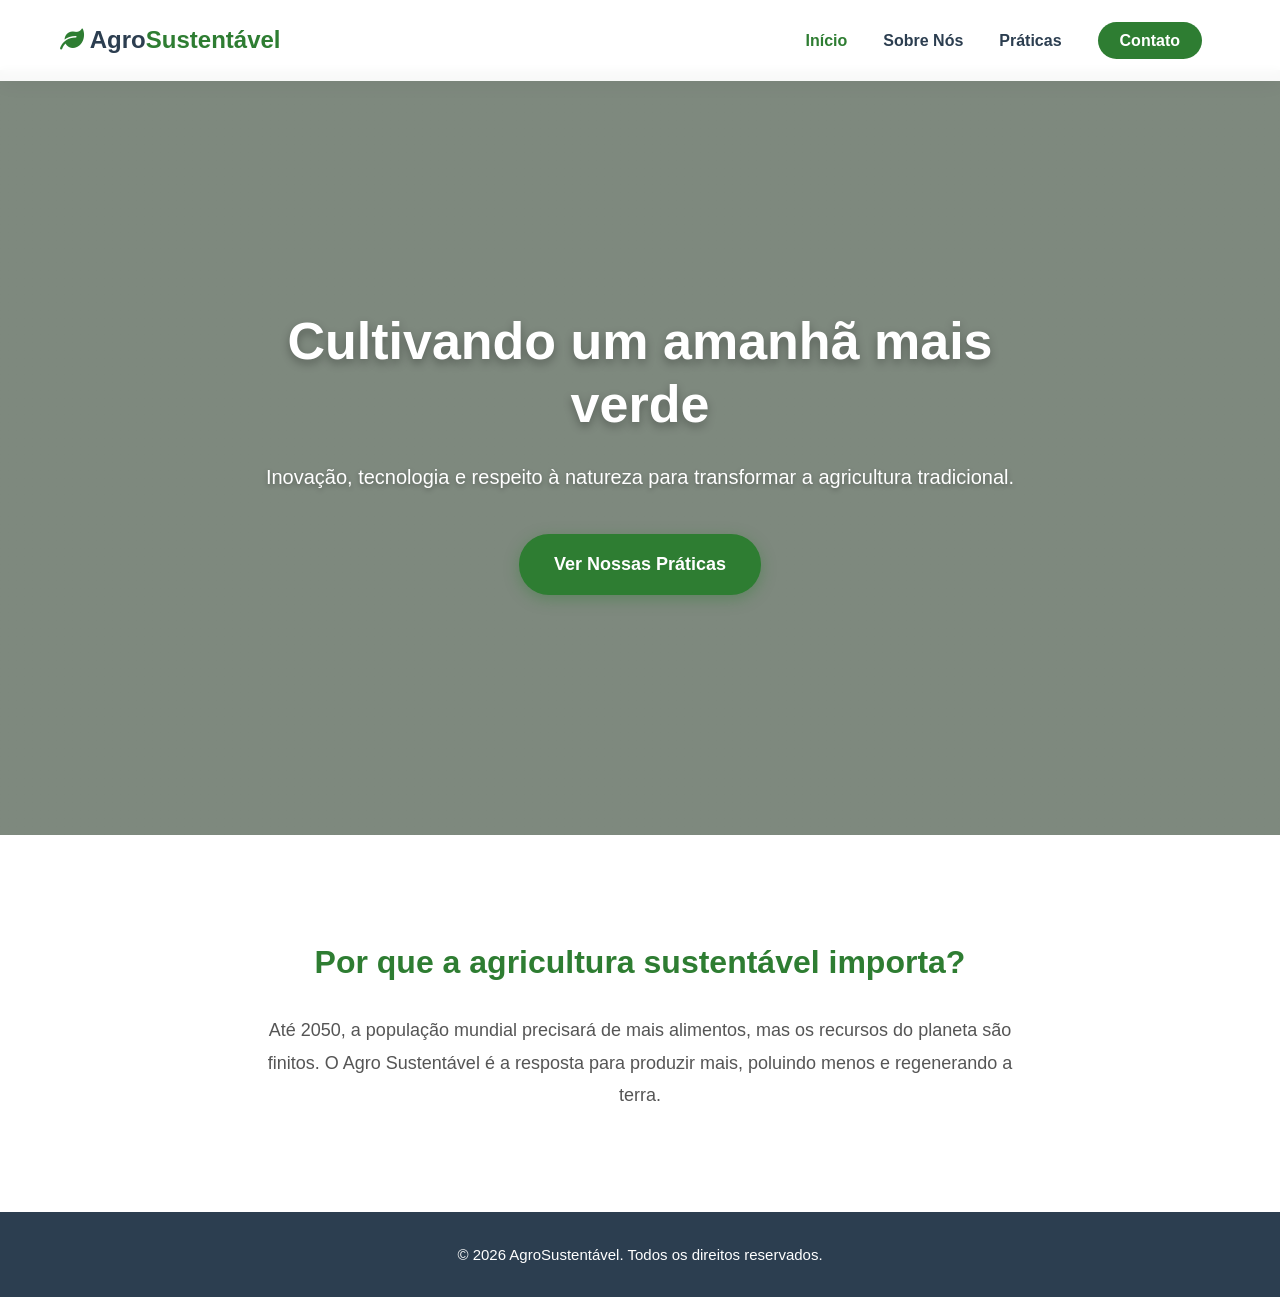
<file: index.html>
<!DOCTYPE html>
<html lang="pt-BR">
<head>
    <meta charset="UTF-8">
    <meta name="viewport" content="width=device-width, initial-scale=1.0">
    <title>AgroSustentável | Início</title>
    <link rel="stylesheet" href="style.css">
    <link rel="stylesheet" href="https://cdnjs.cloudflare.com/ajax/libs/font-awesome/6.0.0/css/all.min.css">
</head>
<body>

    <header>
        <nav class="navbar">
            <div class="logo">
                <i class="fa-solid fa-leaf"></i> Agro<span>Sustentável</span>
            </div>
            <ul class="nav-links">
                <li><a href="index.html" class="active-link">Início</a></li>
                <li><a href="sobre.html">Sobre Nós</a></li>
                <li><a href="praticas.html">Práticas</a></li>
                <li><a href="contato.html" class="btn-contato">Contato</a></li>
            </ul>
            <div class="menu-toggle" id="mobile-menu">
                <span class="bar"></span>
                <span class="bar"></span>
                <span class="bar"></span>
            </div>
        </nav>
    </header>

    <section class="hero">
        <div class="hero-content">
            <h1>Cultivando um amanhã mais verde</h1>
            <p>Inovação, tecnologia e respeito à natureza para transformar a agricultura tradicional.</p>
            <a href="praticas.html" class="btn-principal">Ver Nossas Práticas</a>
        </div>
    </section>

    <section class="info-rapida">
        <h2>Por que a agricultura sustentável importa?</h2>
        <p>Até 2050, a população mundial precisará de mais alimentos, mas os recursos do planeta são finitos. O Agro Sustentável é a resposta para produzir mais, poluindo menos e regenerando a terra.</p>
    </section>

    <footer>
        <p>&copy; 2026 AgroSustentável. Todos os direitos reservados.</p>
    </footer>

    <script src="script.js"></script>
</body>
</html>
</file>
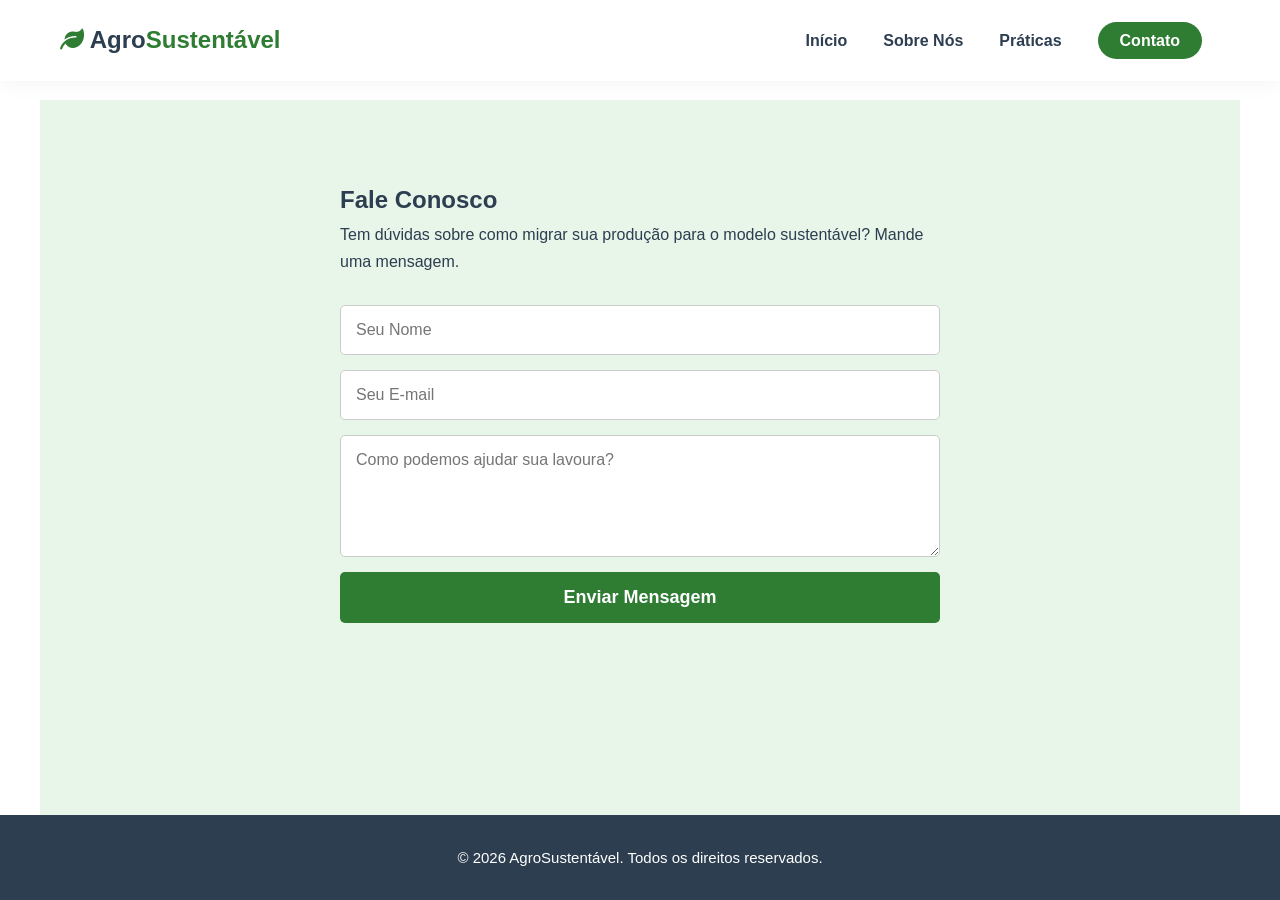
<file: contato.html>
<!DOCTYPE html>
<html lang="pt-BR">
<head>
    <meta charset="UTF-8">
    <meta name="viewport" content="width=device-width, initial-scale=1.0">
    <title>AgroSustentável | Contato</title>
    <link rel="stylesheet" href="style.css">
    <link rel="stylesheet" href="https://cdnjs.cloudflare.com/ajax/libs/font-awesome/6.0.0/css/all.min.css">
</head>
<body>

    <header>
        <nav class="navbar">
            <div class="logo">
                <i class="fa-solid fa-leaf"></i> Agro<span>Sustentável</span>
            </div>
            <ul class="nav-links">
                <li><a href="index.html">Início</a></li>
                <li><a href="sobre.html">Sobre Nós</a></li>
                <li><a href="praticas.html">Práticas</a></li>
                <li><a href="contato.html" class="active-link btn-contato">Contato</a></li>
            </ul>
            <div class="menu-toggle" id="mobile-menu">
                <span class="bar"></span>
                <span class="bar"></span>
                <span class="bar"></span>
            </div>
        </nav>
    </header>

    <section class="contact pag-interna">
        <div class="contact-container">
            <h2>Fale Conosco</h2>
            <p>Tem dúvidas sobre como migrar sua produção para o modelo sustentável? Mande uma mensagem.</p>
            
            <form id="agro-form">
                <input type="text" id="nome" placeholder="Seu Nome" required>
                <input type="email" id="email" placeholder="Seu E-mail" required>
                <textarea id="mensagem" placeholder="Como podemos ajudar sua lavoura?" rows="5" required></textarea>
                <button type="submit">Enviar Mensagem</button>
            </form>
            <div id="form-mensagem" class="hidden"></div>
        </div>
    </section>

    <footer>
        <p>&copy; 2026 AgroSustentável. Todos os direitos reservados.</p>
    </footer>

    <script src="script.js"></script>
</body>
</html>
</file>
<file: style.css>
/* ==========================================================================
   1. VARIÁVEIS DE DESIGN E CONFIGURAÇÕES GERAIS
   ========================================================================== */
:root {
    --cor-primaria: #2e7d32;
    --cor-primaria-escura: #1b5e20;
    --cor-secundaria: #e8f5e9;
    --cor-escura: #2c3e50;
    --cor-texto: #555555;
    --cor-clara: #f9fbf9;
    --branco: #ffffff;
    --sombra-suave: 0 10px 30px rgba(0,0,0,0.05);
    --sombra-card: 0 5px 15px rgba(0,0,0,0.08);
}

* {
    margin: 0;
    padding: 0;
    box-sizing: border-box;
    font-family: 'Segoe UI', Helvetica, Arial, sans-serif;
}

body {
    background-color: var(--branco);
    color: var(--cor-escura);
    display: flex;
    flex-direction: column;
    min-height: 100vh;
    line-height: 1.7;
}

/* ==========================================================================
   2. MENU DE NAVEGAÇÃO (NAVBAR)
   ========================================================================== */
header {
    background-color: rgba(255, 255, 255, 0.95);
    backdrop-filter: blur(5px);
    box-shadow: 0 2px 20px rgba(0,0,0,0.05);
    position: fixed;
    width: 100%;
    top: 0;
    z-index: 1000;
}

.navbar {
    display: flex;
    justify-content: space-between;
    align-items: center;
    max-width: 1200px;
    margin: 0 auto;
    padding: 20px;
}

.logo { 
    font-size: 24px; 
    font-weight: 700; 
    color: var(--cor-escura); 
}

.logo i, .logo span { 
    color: var(--cor-primaria); 
}

.nav-links { 
    display: flex; 
    list-style: none; 
    align-items: center; 
}

.nav-links li a {
    text-decoration: none;
    color: var(--cor-escura);
    margin: 0 18px;
    font-weight: 600;
    transition: color 0.3s;
}

.nav-links li a:hover, .active-link { 
    color: var(--cor-primaria) !important; 
}

.btn-contato {
    background-color: var(--cor-primaria);
    color: var(--branco) !important;
    padding: 10px 22px;
    border-radius: 25px;
    transition: transform 0.3s, background 0.3s !important;
}

.btn-contato:hover { 
    background-color: var(--cor-primaria-escura) !important; 
    transform: translateY(-2px); 
}

/* Menu Mobile (Hambúrguer) */
.menu-toggle { 
    display: none; 
    cursor: pointer; 
}

.bar { 
    display: block; 
    width: 25px; 
    height: 3px; 
    margin: 5px auto; 
    background-color: var(--cor-escura); 
    transition: 0.3s; 
}

/* ==========================================================================
   3. PÁGINA INICIAL (HERO BANNER & INFO RÁPIDA)
   ========================================================================== */
.hero {
    height: 85vh;
    background: linear-gradient(rgba(20, 40, 20, 0.55), rgba(20, 40, 20, 0.55)), 
                url('https://images.unsplash.com/photo-1500937386664-56d1dfef3854?auto=format&fit=crop&w=1920&q=80') no-repeat center center/cover;
    display: flex;
    align-items: center;
    justify-content: center;
    text-align: center;
    color: var(--branco);
    margin-top: 70px;
    padding: 0 20px;
}

.hero-content {
    max-width: 800px;
    animation: fadeInUp 1s ease-in-out;
}

.hero-content h1 {
    font-size: 52px;
    font-weight: 800;
    margin-bottom: 25px;
    line-height: 1.2;
    text-shadow: 0 4px 10px rgba(0, 0, 0, 0.3);
}

.hero-content p {
    font-size: 20px;
    margin-bottom: 40px;
    font-weight: 400;
    text-shadow: 0 2px 5px rgba(0, 0, 0, 0.3);
}

.btn-principal {
    background-color: var(--cor-primaria);
    color: var(--branco);
    text-decoration: none;
    padding: 15px 35px;
    border-radius: 30px;
    font-size: 18px;
    font-weight: 700;
    box-shadow: 0 4px 15px rgba(46, 125, 50, 0.4);
    transition: background 0.3s, transform 0.3s;
    display: inline-block;
}

.btn-principal:hover {
    background-color: var(--cor-primaria-escura);
    transform: translateY(-3px);
}

.info-rapida {
    padding: 100px 20px;
    max-width: 800px;
    margin: 0 auto;
    text-align: center;
}

.info-rapida h2 {
    font-size: 32px;
    color: var(--cor-primaria);
    margin-bottom: 25px;
    font-weight: 700;
}

.info-rapida p {
    font-size: 18px;
    color: var(--cor-texto);
    line-height: 1.8;
}

/* ==========================================================================
   4. ESTRUTURA DAS PÁGINAS INTERNAS (SOBRE, PRÁTICAS, CONTATO)
   ========================================================================== */
.conteudo-pagina, .pag-interna {
    margin-top: 100px;
    padding: 80px 20px;
    max-width: 1200px;
    margin-left: auto;
    margin-right: auto;
    flex: 1;
}

.secao-titulo {
    text-align: center;
    margin-bottom: 60px;
}

.secao-titulo h2 { 
    font-size: 38px; 
    color: var(--cor-primaria); 
    font-weight: 700; 
    margin-bottom: 15px;
}

.subtitulo { 
    color: #7f8c8d; 
    font-size: 18px; 
    max-width: 600px; 
    margin: 0 auto; 
}

/* ==========================================================================
   5. PÁGINA: SOBRE NÓS
   ========================================================================== */
.sobre-container {
    max-width: 1000px;
    margin: 0 auto;
}

.secao-flex {
    display: flex;
    align-items: center;
    gap: 60px;
    margin-bottom: 100px;
}

.flex-reverso { 
    flex-direction: row-reverse; 
}

.texto-flex { 
    flex: 1; 
}

.texto-flex h3 { 
    font-size: 28px; 
    color: var(--cor-primaria); 
    margin-bottom: 20px; 
}

.texto-flex p { 
    font-size: 17px; 
    color: var(--cor-texto); 
    margin-bottom: 20px; 
}

.imagem-flex { 
    flex: 1; 
}

.imagem-flex img {
    width: 100%;
    height: 380px;
    object-fit: cover;
    border-radius: 15px;
    box-shadow: var(--sombra-card);
}

/* Tripé da Sustentabilidade */
.tripe-sustentabilidade {
    background-color: var(--cor-clara);
    padding: 60px 40px;
    border-radius: 20px;
    margin-bottom: 100px;
    box-shadow: var(--sombra-suave);
}

.titulo-centralizado { 
    text-align: center; 
    font-size: 28px; 
    margin-bottom: 10px; 
    color: var(--cor-primaria); 
}

.sub-centralizado { 
    text-align: center; 
    color: #7f8c8d; 
    margin-bottom: 40px; 
}

.tripe-grid { 
    display: flex; 
    gap: 30px; 
}

.tripe-item {
    flex: 1;
    background: var(--branco);
    padding: 35px 25px;
    border-radius: 12px;
    text-align: center;
    box-shadow: var(--sombra-card);
    transition: transform 0.3s;
}

.tripe-item:hover { 
    transform: translateY(-5px); 
}

.tripe-item i { 
    font-size: 36px; 
    color: var(--cor-primaria); 
    margin-bottom: 15px; 
}

.tripe-item h4 { 
    font-size: 20px; 
    margin-bottom: 12px; 
}

.tripe-item p { 
    font-size: 15px; 
    color: var(--cor-texto); 
}

.lista-customizada { 
    list-style: none; 
    margin-top: 20px; 
}

.lista-customizada li { 
    font-size: 17px; 
    margin-bottom: 15px; 
    display: flex; 
    align-items: center; 
    color: var(--cor-texto); 
}

.lista-customizada i { 
    color: var(--cor-primaria); 
    margin-right: 15px; 
    font-size: 20px; 
}

/* ==========================================================================
   6. PÁGINA: PRÁTICAS (CARDS HORIZONTAIS COM IMAGEM)
   ========================================================================== */
.praticas-detalhado { 
    max-width: 1000px; 
    margin: 0 auto; 
}

.pratica-card-moderno {
    display: flex;
    background: var(--branco);
    border-radius: 16px;
    overflow: hidden;
    margin-bottom: 50px;
    box-shadow: var(--sombra-suave);
    border: 1px solid #edf2f7;
    transition: box-shadow 0.3s;
}

.pratica-card-moderno:hover { 
    box-shadow: 0 15px 35px rgba(0,0,0,0.1); 
}

.pratica-foto { 
    flex: 1; 
    min-height: 250px; 
}

.pratica-foto img { 
    width: 100%; 
    height: 100%; 
    object-fit: cover; 
}

.pratica-info { 
    flex: 1.3; 
    padding: 40px; 
    display: flex; 
    flex-direction: column; 
    justify-content: center; 
}

.pratica-cabecalho { 
    display: flex; 
    align-items: center; 
    gap: 15px; 
    margin-bottom: 15px; 
}

.pratica-cabecalho i { 
    font-size: 26px; 
    color: var(--cor-primaria); 
}

.pratica-cabecalho h3 { 
    font-size: 24px; 
    color: var(--cor-escura); 
}

.pratica-info p { 
    color: var(--cor-texto); 
    font-size: 16px; 
    margin-bottom: 25px; 
}

.tag {
    align-self: flex-start;
    background-color: var(--cor-secundaria);
    color: var(--cor-primaria-escura);
    padding: 6px 16px;
    border-radius: 20px;
    font-size: 14px;
    font-weight: 700;
}

/* ==========================================================================
   7. PÁGINA: CONTATO
   ========================================================================== */
.contact { 
    background-color: var(--cor-secundaria); 
    width: 100%; 
}

.contact-container { 
    max-width: 600px; 
    margin: 0 auto; 
}

form { 
    margin-top: 30px; 
    display: flex; 
    flex-direction: column; 
    gap: 15px; 
}

form input, form textarea { 
    padding: 15px; 
    border: 1px solid #ccc; 
    border-radius: 5px; 
    font-size: 16px; 
}

form button { 
    background-color: var(--cor-primaria); 
    color: var(--branco); 
    border: none; 
    padding: 15px; 
    border-radius: 5px; 
    font-size: 18px; 
    cursor: pointer; 
    font-weight: bold; 
    transition: background 0.3s;
}

form button:hover { 
    background-color: var(--cor-primaria-escura); 
}

#form-mensagem { 
    margin-top: 20px; 
    padding: 10px; 
    border-radius: 5px; 
    font-weight: bold; 
}

.sucesso { 
    background-color: #c8e6c9; 
    color: #256029; 
}

.hidden { 
    display: none; 
}

/* ==========================================================================
   8. ANIMAÇÕES E RODAPÉ (FOOTER)
   ========================================================================== */
.animate-in {
    animation: fadeInUp 0.8s ease-in-out;
}

@keyframes fadeInUp {
    from { opacity: 0; transform: translateY(20px); }
    to { opacity: 1; transform: translateY(0); }
}

footer { 
    background-color: var(--cor-escura); 
    color: var(--branco); 
    text-align: center; 
    padding: 30px; 
    margin-top: auto; 
    font-size: 15px;
}

/* ==========================================================================
   9. RESPONSIVIDADE (MOBILE)
   ========================================================================== */
@media (max-width: 768px) {
    .nav-links { 
        display: none; 
        flex-direction: column; 
        width: 100%; 
        position: absolute; 
        top: 70px; 
        left: 0; 
        background-color: var(--branco); 
        padding: 20px 0; 
        box-shadow: 0 10px 10px rgba(0,0,0,0.05); 
    }
    
    .nav-links.active { 
        display: flex; 
    }
    
    .nav-links li { 
        margin: 12px 0; 
    }
    
    .menu-toggle { 
        display: block; 
    }
    
    .conteudo-pagina, .pag-interna { 
        padding: 40px 20px; 
    }
    
    .secao-flex { 
        flex-direction: column !important; 
        gap: 30px; 
        margin-bottom: 60px; 
    }
    
    .imagem-flex img { 
        height: 250px; 
    }
    
    .tripe-grid { 
        flex-direction: column; 
        gap: 20px; 
    }
    
    .tripe-sustentabilidade { 
        padding: 30px 20px; 
        margin-bottom: 60px; 
    }
    
    .pratica-card-moderno { 
        flex-direction: column; 
        margin-bottom: 40px; 
    }
    
    .pratica-foto { 
        height: 200px; 
        min-height: auto; 
    }
    
    .pratica-info { 
        padding: 25px; 
    }
    
    .hero-content h1 {
        font-size: 36px;
    }
}
</file>
